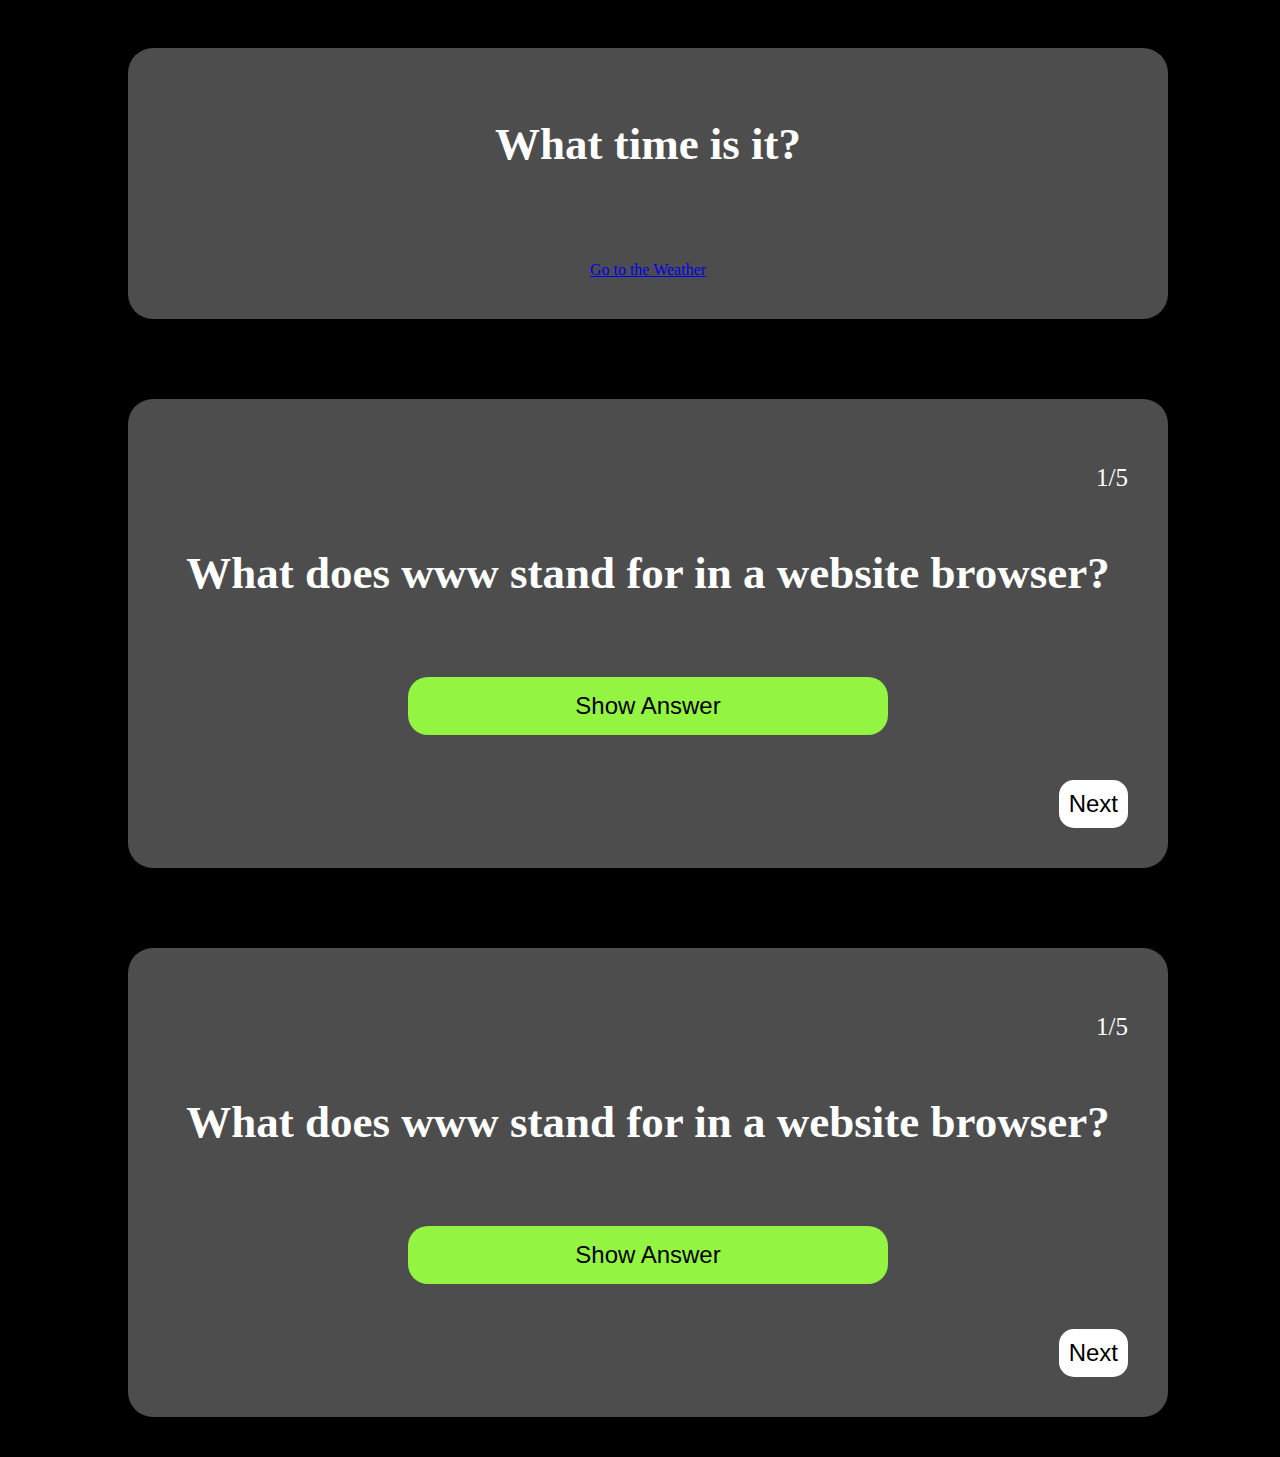
<file: index.html>
<!DOCTYPE html>
<html>
  <head>
    <title>trivia</title>
  </head>

  <body>
    <link rel="stylesheet" href="index.css" />

    <script>
      var questionNumber = 0;
      var questions = [
        {
          question:
            "What does www stand for in a website browser that youre in ???",
          answer: "World Wide Web",
        },
        {
          question: "How long is an Olympic boomboom pool (in feetayyoooooo)?",
          answer: "50 meters",
        },
        { question: 'What is "cynophobia"?', answer: "Fear of dogs" },
        {
          question: "How many languages are written from right to left?",
          answer: "12",
        },
        {
          question: "Who was the first woman to win a Nobel Prize (in 1903)?",
          answer: "Marie Curie",
        },
      ];

      function next() {
        questionNumber += 1;
        document.getElementById("question").innerHTML =
          questions[questionNumber].question;
        document.getElementById("answer").innerHTML = "";
        document.getElementById("questionNumber").innerHTML =
          questionNumber + 1;
      }
      function showAnswer() {
        document.getElementById("answer").innerHTML =
          questions[questionNumber].answer;
      }
    </script>

    <div class="container">
      <div class="card">
        <h1>What time is it?</h1>
        <h1 id="clock"></h1>
        <script src="script.js"></script>
        <a href="/weather_index.html">Go to the Weather</a>
      </div>
    </div>

    <div class="container">
      <div class="card">
        <p class="questionNumber"><a id="questionNumber">1</a>/5</p>
        <h1 id="question">What does www stand for in a website browser?</h1>
        <p id="answer"></p>
        <button id="showAnswer" onclick="showAnswer()">Show Answer</button>
        <button id="next" onclick="next()">Next</button>
      </div>
    </div>

    <div class="container">
      <div class="card">
        <p class="questionNumber"><a id="questionNumber"> 1</a>/5</p>
        <h1 id="question">What does www stand for in a website browser?</h1>
        <p id="answer"></p>
        <button id="showAnswer" onclick="showAnswer()">Show Answer</button>
        <button id="next" onclick="next()">Next</button>
      </div>
    </div>
  </body>
</html>
</file>
<file: index.css>
body {
  height: 100vh;
  width: 100%;
  background-color: black;
}
.container {
  display: flex;
  flex-direction: column;
  align-items: center;
  justify-content: center;
  padding: 40px;
}
h1 {
  color: white;
  font-weight: 600;
  font-size: 45px;
  text-align: center;
}
p {
  color: white;
  text-align: center;
}
.qustion {
  font-weight: 600;
  font-size: 45px;
  margin-bottom: 45px;
  border-style: hidden;
  padding: 15px;
}
button {
  color: black;
  border-style: hidden;
  font-weight: 500;
  font-size: 24px;
}
#answer {
  font-weight: bold;
  font-size: 24px;
  border-bottom: 40px;
}
#showAnswer {
  padding: 15px;
  border-radius: 20px;
  width: 50%;
  background-color: #93f542;
}
#next {
  padding: 10px;
  border-radius: 15px;
  margin-top: 45px;
  margin-left: auto;
  background-color: white;
}
.questionNumber {
  margin-left: auto;
  font-size: 25px;
}
.card {
  padding: 40px;
  border-radius: 25px;
  display: flex;
  flex-direction: column;
  align-items: center;
  justify-content: center;
  background-color: #4d4d4d;
  width: 80%;
}
</file>
